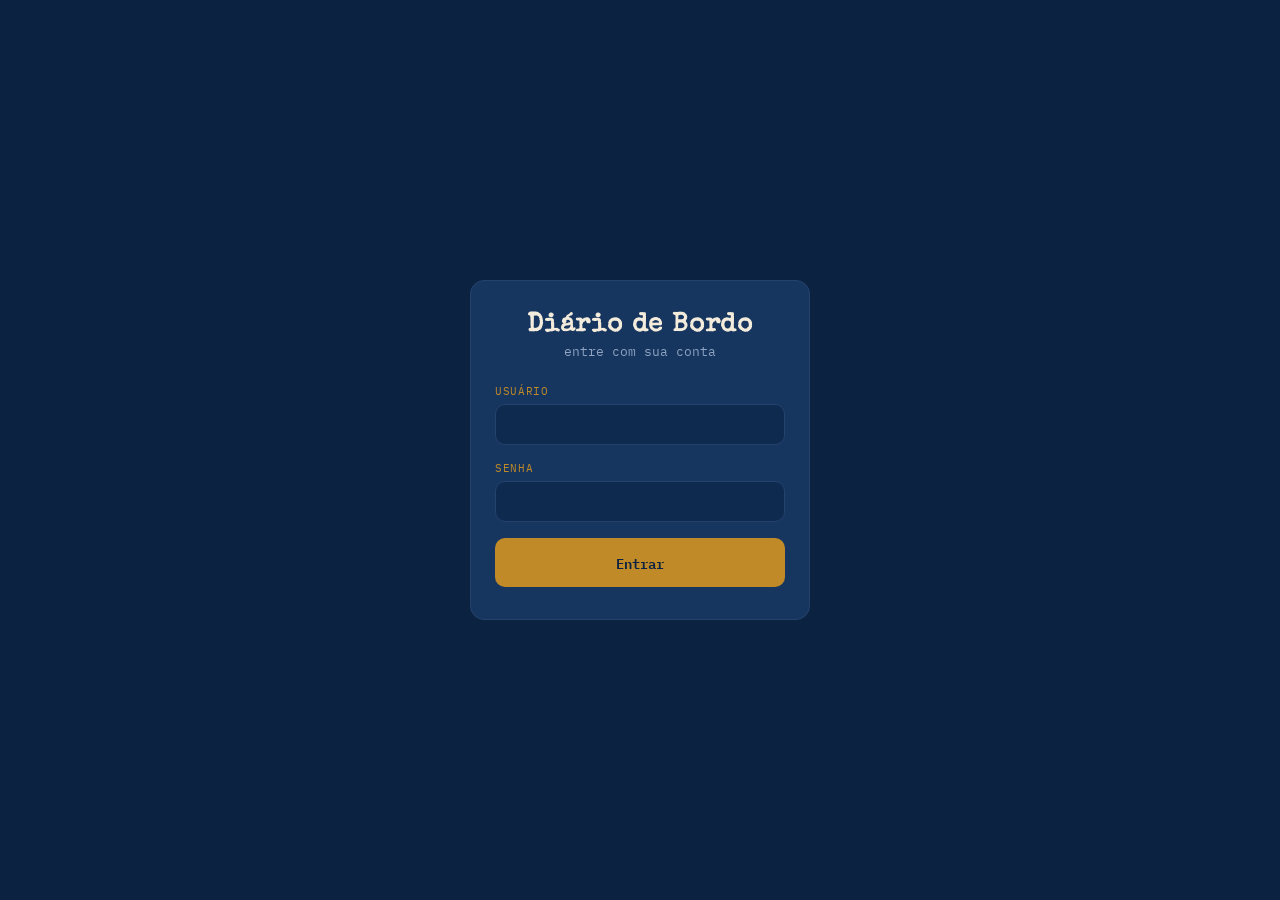
<file: login.html>
<!DOCTYPE html>
<html lang="pt-BR">
<head>
<meta charset="UTF-8">
<meta name="viewport" content="width=device-width, initial-scale=1.0, viewport-fit=cover">
<title>Paschware | Diário de Bordo — Entrar</title>
<link rel="preconnect" href="https://fonts.googleapis.com">
<link href="https://fonts.googleapis.com/css2?family=Special+Elite&family=IBM+Plex+Mono:wght@400;500;600&family=IBM+Plex+Sans:wght@400;500;600&display=swap" rel="stylesheet">
<link rel="stylesheet" href="css/style.css">
</head>
<body class="login-body">
  <form class="login-card" id="loginForm">
    <h1 class="title">Diário de Bordo</h1>
    <p class="subtitle">entre com sua conta</p>
    <label for="username">Usuário</label>
    <input type="text" id="username" autocomplete="username" required>
    <label for="password">Senha</label>
    <input type="password" id="password" autocomplete="current-password" required>
    <button type="submit" class="btn btn-primary" id="loginBtn">Entrar</button>
    <p class="login-error" id="loginError" hidden></p>
  </form>
  <script src="js/login.js"></script>
</body>
</html>
</file>
<file: css/style.css>
:root{
  --ink:#0B2240;
  --ink-2:#102A4E;
  --ink-3:#16365F;
  --paper:#F3ECDC;
  --paper-line:#DCCFAF;
  --brass:#C08A28;
  --brass-dim:#9C6E1E;
  --ink-text:#1B2A3D;
  --cream:#F3ECDC;
  --lamp-calm:#4C8C6B;
  --lamp-warn:#D9A23B;
  --lamp-alert:#B23A2E;
  --radius:14px;
}
*{box-sizing:border-box;}
html,body{margin:0;padding:0;}
body{
  background:var(--ink);
  color:var(--cream);
  font-family:'IBM Plex Sans',sans-serif;
  min-height:100vh;
  display:flex;
  flex-direction:column;
  align-items:center;
}
#app{
  width:100%;
  max-width:480px;
  min-height:100vh;
  display:flex;
  flex-direction:column;
  padding-bottom:96px;
}
.toast-banner{
  position:fixed;
  top:12px;left:50%;
  transform:translateX(-50%);
  background:var(--ink-3);
  border:1px solid var(--brass);
  color:var(--cream);
  font-family:'IBM Plex Mono',monospace;
  font-size:12.5px;
  padding:10px 16px;
  border-radius:10px;
  z-index:200;
  max-width:90%;
  text-align:center;
}
.toast-banner.toast-error{ border-color:var(--lamp-alert); }
.topbar{
  position:relative;
  padding:28px 20px 14px;
  text-align:center;
}
.topbar-actions{
  position:absolute;
  top:14px;right:16px;
  display:flex;
  gap:14px;
}
.link-btn{
  background:none;border:none;
  color:#8FA3C2;
  font-family:'IBM Plex Mono',monospace;
  font-size:11.5px;
  text-transform:uppercase;
  letter-spacing:.04em;
  cursor:pointer;
}
.datenav{
  display:flex;
  align-items:center;
  justify-content:center;
  gap:18px;
  font-family:'IBM Plex Mono',monospace;
  font-size:13px;
  letter-spacing:.04em;
  color:#B9C6DA;
  margin-bottom:10px;
  text-transform:uppercase;
}
.datenav button{
  background:none;
  border:1px solid #2A4670;
  color:var(--cream);
  width:28px;height:28px;
  border-radius:8px;
  font-size:16px;
  line-height:1;
  cursor:pointer;
}
.datenav button:disabled{opacity:.3;cursor:default;}
.title{
  font-family:'Special Elite',monospace;
  font-size:26px;
  letter-spacing:.03em;
  margin:0;
}
.subtitle{
  margin:4px 0 0;
  font-size:13px;
  color:#8FA3C2;
  font-family:'IBM Plex Mono',monospace;
}
.lamp-banner{
  margin:14px 20px 0;
  background:var(--ink-3);
  border:1px solid #25426F;
  border-radius:var(--radius);
  padding:14px 16px;
  display:flex;
  align-items:flex-start;
  gap:12px;
}
.lamp-dot{
  width:12px;height:12px;
  border-radius:50%;
  margin-top:4px;
  flex-shrink:0;
  background:var(--lamp-calm);
  box-shadow:0 0 0 0 rgba(76,140,107,.6);
  animation:pulse 2.2s ease-out infinite;
}
@keyframes pulse{
  0%{box-shadow:0 0 0 0 rgba(76,140,107,.55);}
  70%{box-shadow:0 0 0 9px rgba(76,140,107,0);}
  100%{box-shadow:0 0 0 0 rgba(76,140,107,0);}
}
@media (prefers-reduced-motion: reduce){ .lamp-dot{animation:none;} }
.lamp-body{flex:1;}
.lamp-label{
  font-family:'IBM Plex Mono',monospace;
  font-size:11px;
  letter-spacing:.08em;
  color:var(--brass);
  text-transform:uppercase;
  margin-bottom:2px;
}
.lamp-activity{font-size:15px;line-height:1.35;}
.lamp-elapsed{
  font-family:'IBM Plex Mono',monospace;
  font-size:12px;
  color:#8FA3C2;
  margin-top:3px;
}
.lamp-stop-btn{margin-top:10px;padding:8px 14px;font-size:12.5px;}
.ledger{
  margin:18px 20px 0;
  background:var(--paper);
  border-radius:var(--radius);
  overflow:hidden;
  color:var(--ink-text);
}
.ledger-divider{
  font-family:'Special Elite',monospace;
  font-size:11px;
  letter-spacing:.12em;
  text-transform:uppercase;
  color:var(--brass-dim);
  background:#EAE1C7;
  padding:7px 16px;
  border-bottom:1px solid var(--paper-line);
}
.ledger-row{
  display:flex;
  gap:14px;
  padding:13px 16px;
  border-bottom:1px solid var(--paper-line);
  cursor:pointer;
}
.ledger-row:last-child{border-bottom:none;}
.ledger-row:active{background:#EAE1C7;}
.ledger-time{
  font-family:'IBM Plex Mono',monospace;
  font-size:13px;
  font-weight:600;
  color:var(--brass-dim);
  flex-shrink:0;
  width:48px;
  padding-top:1px;
}
.ledger-text{font-size:14.5px;line-height:1.4;flex:1;}
.ledger-span{
  display:block;
  font-size:11px;
  color:#8A7B57;
  margin-top:2px;
  font-family:'IBM Plex Mono',monospace;
}
.empty-state{
  margin:18px 20px 0;
  padding:40px 24px;
  text-align:center;
  color:#8FA3C2;
  font-size:14px;
  line-height:1.6;
  border:1px dashed #2A4670;
  border-radius:var(--radius);
}
.bottombar{
  position:fixed;
  bottom:0;left:0;right:0;
  display:flex;
  justify-content:center;
  gap:10px;
  padding:14px 20px calc(14px + env(safe-area-inset-bottom));
  background:linear-gradient(to top, var(--ink) 70%, transparent);
}
.bottombar .btn{flex:1;max-width:220px;}
.btn{
  font-family:'IBM Plex Mono',monospace;
  font-size:13.5px;
  font-weight:600;
  letter-spacing:.01em;
  border-radius:10px;
  padding:13px 16px;
  border:none;
  cursor:pointer;
}
.btn-primary{background:var(--brass);color:var(--ink);}
.btn-ghost{background:var(--ink-3);color:var(--cream);border:1px solid #2A4670;}
.btn-text{background:none;color:#B9C6DA;}
.btn-text.danger{color:#E08A7E;}
.btn:disabled{opacity:.55;cursor:default;}
.sheet-overlay{
  position:fixed;inset:0;
  background:rgba(6,16,32,.55);
  display:flex;
  align-items:flex-end;
  justify-content:center;
  z-index:50;
}
.sheet{
  width:100%;max-width:480px;
  background:var(--paper);
  color:var(--ink-text);
  border-radius:20px 20px 0 0;
  padding:22px 20px calc(22px + env(safe-area-inset-bottom));
  max-height:88vh;
  overflow-y:auto;
}
.sheet h2{
  font-family:'Special Elite',monospace;
  font-size:19px;
  margin:0 0 16px;
}
.sheet label{
  display:block;
  font-family:'IBM Plex Mono',monospace;
  font-size:11px;
  text-transform:uppercase;
  letter-spacing:.06em;
  color:var(--brass-dim);
  margin-bottom:6px;
}
.sheet textarea, .sheet input, .sheet select{
  width:100%;
  font-family:'IBM Plex Sans',sans-serif;
  font-size:15px;
  padding:11px 12px;
  border:1px solid var(--paper-line);
  border-radius:10px;
  background:#FCFAF2;
  color:var(--ink-text);
  margin-bottom:16px;
  resize:vertical;
}
.sheet input[type=time]{font-family:'IBM Plex Mono',monospace;width:auto;margin-bottom:0;}
.time-row{display:flex;align-items:center;gap:10px;flex-wrap:wrap;margin-bottom:6px;}
.hint{margin:0 0 16px;font-size:12px;color:#8A7B57;}
.quick-adjust{display:flex;gap:6px;}
.quick-adjust button{
  font-family:'IBM Plex Mono',monospace;
  font-size:12px;
  border:1px solid var(--paper-line);
  background:#FCFAF2;
  color:var(--ink-text);
  border-radius:8px;
  padding:7px 9px;
  cursor:pointer;
}
.sheet-actions{
  display:flex;
  justify-content:flex-end;
  gap:8px;
  margin-top:18px;
  flex-wrap:wrap;
}
.sheet-report{max-height:92vh;}
.report-preview{
  font-family:'IBM Plex Mono',monospace;
  font-size:12.5px;
  line-height:1.6;
  white-space:pre-wrap;
  background:#FCFAF2;
  border:1px solid var(--paper-line);
  border-radius:10px;
  padding:14px;
  margin:0 0 6px;
  max-height:46vh;
  overflow-y:auto;
}
.toast{
  margin-top:10px;
  text-align:center;
  font-family:'IBM Plex Mono',monospace;
  font-size:12px;
  color:var(--lamp-calm);
}
.login-body{justify-content:center;}
.login-card{
  width:100%;max-width:340px;
  background:var(--ink-3);
  border:1px solid #25426F;
  border-radius:var(--radius);
  padding:32px 24px;
  margin:0 20px;
  text-align:center;
}
.login-card .title{margin-bottom:4px;}
.login-card .subtitle{margin-bottom:24px;}
.login-card label{
  display:block;text-align:left;
  font-family:'IBM Plex Mono',monospace;
  font-size:11px;text-transform:uppercase;letter-spacing:.06em;
  color:var(--brass);margin-bottom:6px;
}
.login-card input{
  width:100%;font-size:15px;padding:11px 12px;
  border:1px solid #25426F;border-radius:10px;
  background:#0E2A4F;color:var(--cream);
  margin-bottom:16px;
}
.login-card .btn{width:100%;}
.login-error{
  margin-top:14px;font-size:12.5px;
  color:#FF8E7E;font-family:'IBM Plex Mono',monospace;
}
[hidden]{ display:none !important; }
</file>
